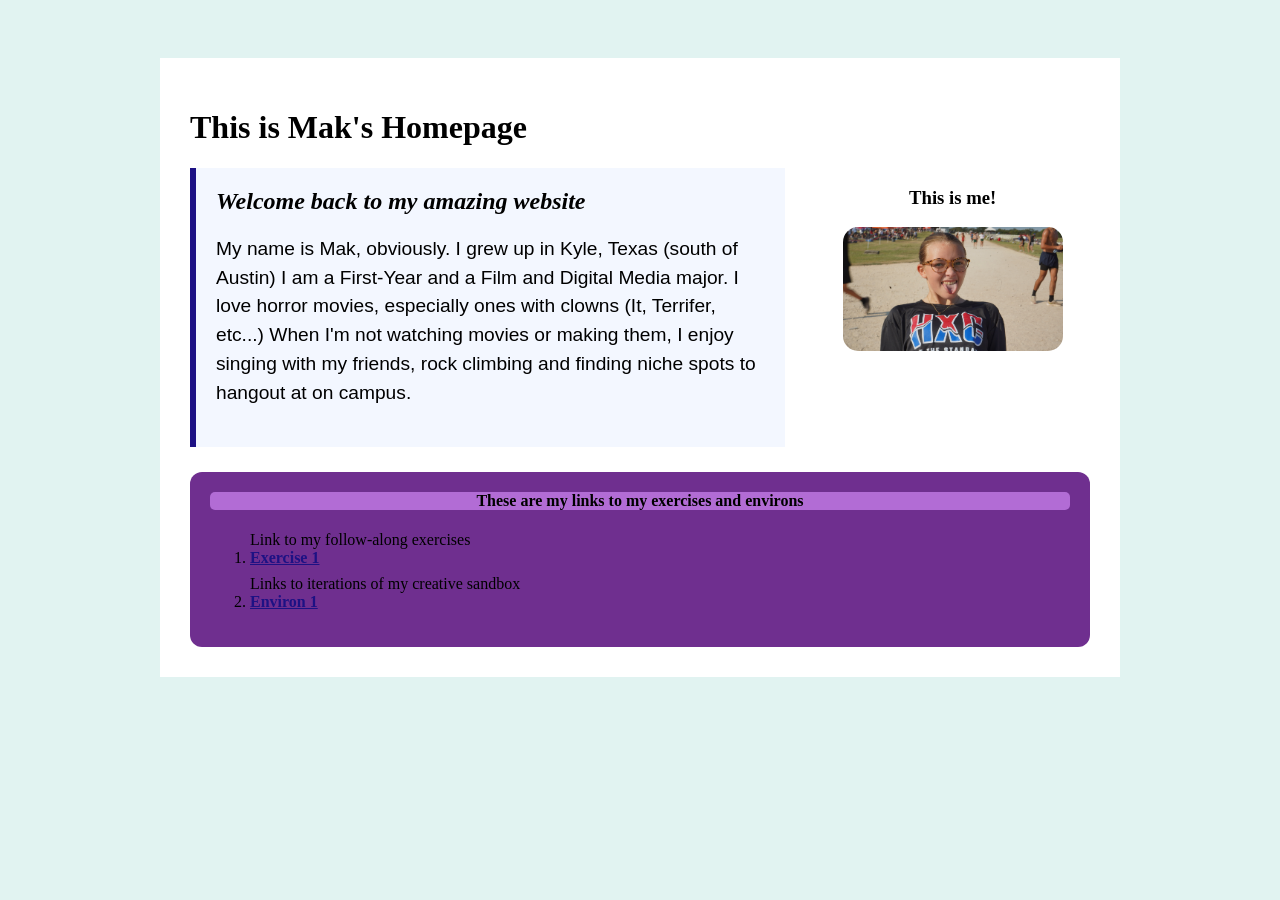
<file: index.html>
<!DOCTYPE html>
<html lang="en">
<head>
    <meta charset="utf-8">
    <title>Ilia's ART101 Homepage</title>
    <link href="site.css" rel="stylesheet" type="text/css">
</head>
<body>
    <div id="page">

<h1> This is Mak's Homepage </h1>

<div class="top-section">

<div id="introduction">
<h2> Welcome back to my amazing website</h2>

<p>
    My name is Mak, obviously. I grew up in Kyle, Texas (south of Austin) I
    am a First-Year and a Film and Digital Media major. I love horror movies,
    especially ones with clowns (It, Terrifer, etc...) When I'm not watching
    movies or making them, I enjoy singing with my friends, rock climbing and
    finding niche spots to hangout at on campus.
</p>
</div>

<div class="profile">
<h3> This is me! <h3>
<img src="me.jpeg">
</div>

</div>
<div class="navigation">
<h4> These are my links to my exercises and environs </h4>
<ol>
    Link to my follow-along exercises
    <li><a href="exercises/ex01.html">Exercise 1</a></li>
    Links to iterations of my creative sandbox
    <li><a href="environ/env03.html">Environ 1</a>
    </li>
</ol>
</div>
</body>
</html>
</file>
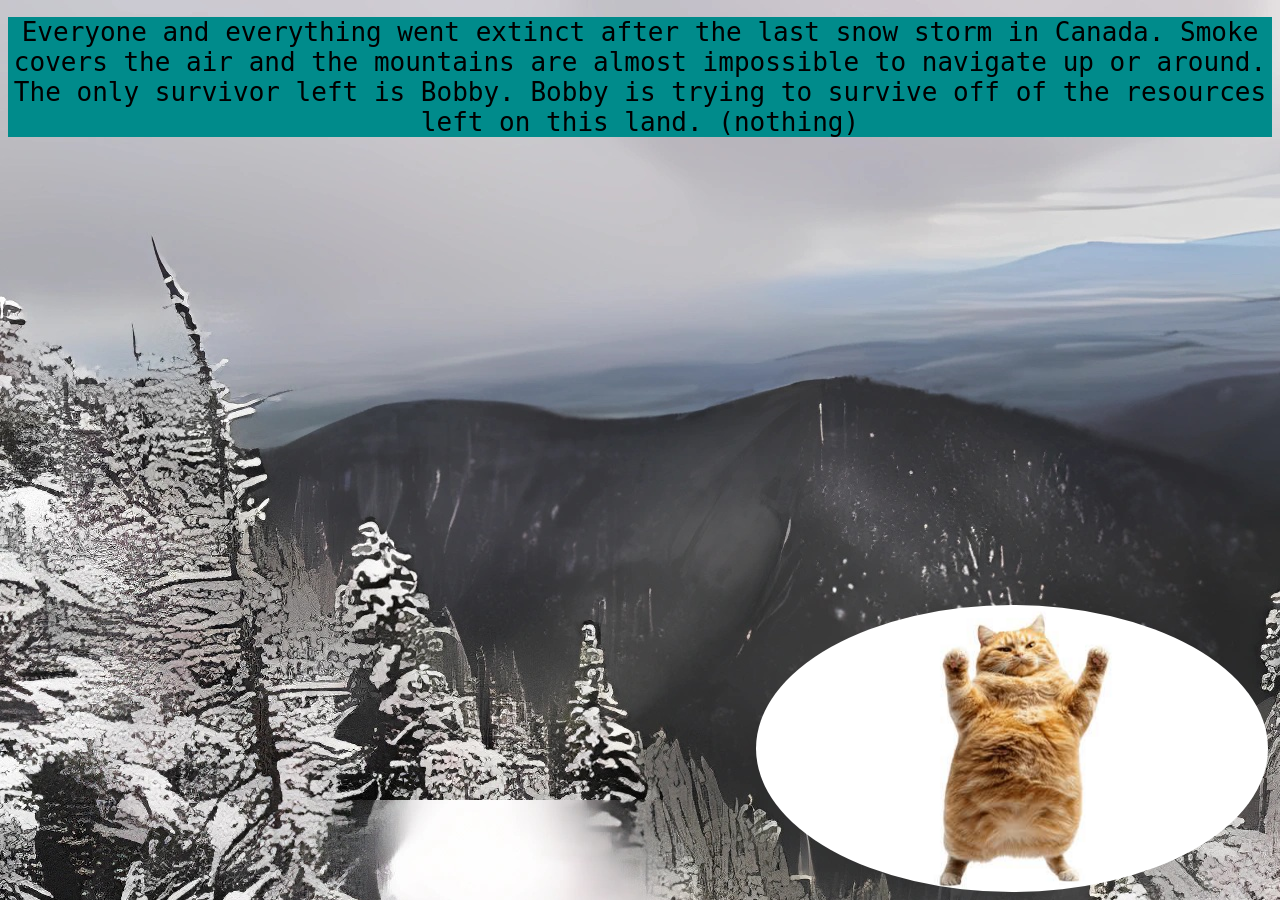
<file: environ/env01.html>
<!doctype html>
<html lang="en">
<head>
    <meta charset="utf-8">
    <title>Environment 01</title>
    <link href="env.css" rel="stylesheet" type="text/css">
</head>

<body>
 <center> 
<h1>
    Everyone and everything went extinct after the last snow storm 
    in Canada. Smoke covers the air and the mountains are almost
    impossible to navigate up or around. The only survivor left is
    Bobby. Bobby is trying to survive off of the resources left on 
    this land. (nothing)
</h1> 
</center>

<img src="bobby.jpeg">

</body>
</html>
</file>
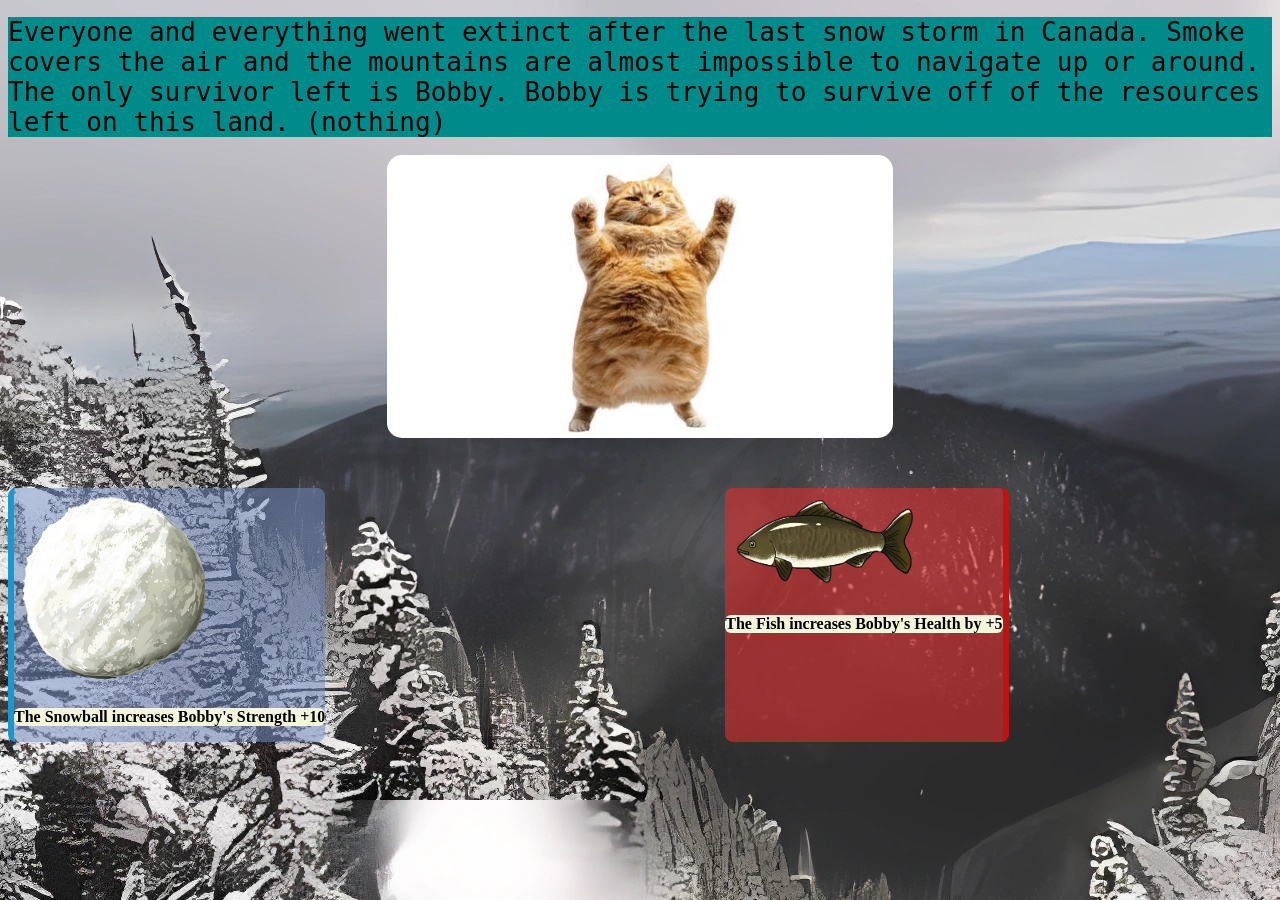
<file: environ/env02.html>
<!DOCTYPE html>
<html lang="en">
<head>
    <meta charset="utf-8">
    <title>Environment 01</title>
    <link href="env02.css" rel="stylesheet" type="text/css">
</head>
<body>
 <div class="top-section">
    <div id="introduction">
<h1>
    Everyone and everything went extinct after the last snow storm 
    in Canada. Smoke covers the air and the mountains are almost
    impossible to navigate up or around. The only survivor left is
    Bobby. Bobby is trying to survive off of the resources left on 
    this land. (nothing)
</h1> 
</div>

<div id="character">
    <img id="cat" src="bobby.jpeg" alt="Bobby the cat">
</div>
</div>

<div class="main-section">
    <div id="snow">
        <img id="snowball" src="snowball.png" alt="Snowball">
        <p>The Snowball increases Bobby's Strength +10</p>
    </div>

    <div id="food">
        <img id="fish" src="fish.png" alt="Fish">
        <p>The Fish increases Bobby's Health by +5</p>
    </div>
</div>
</div>
</body>
</html>
</file>
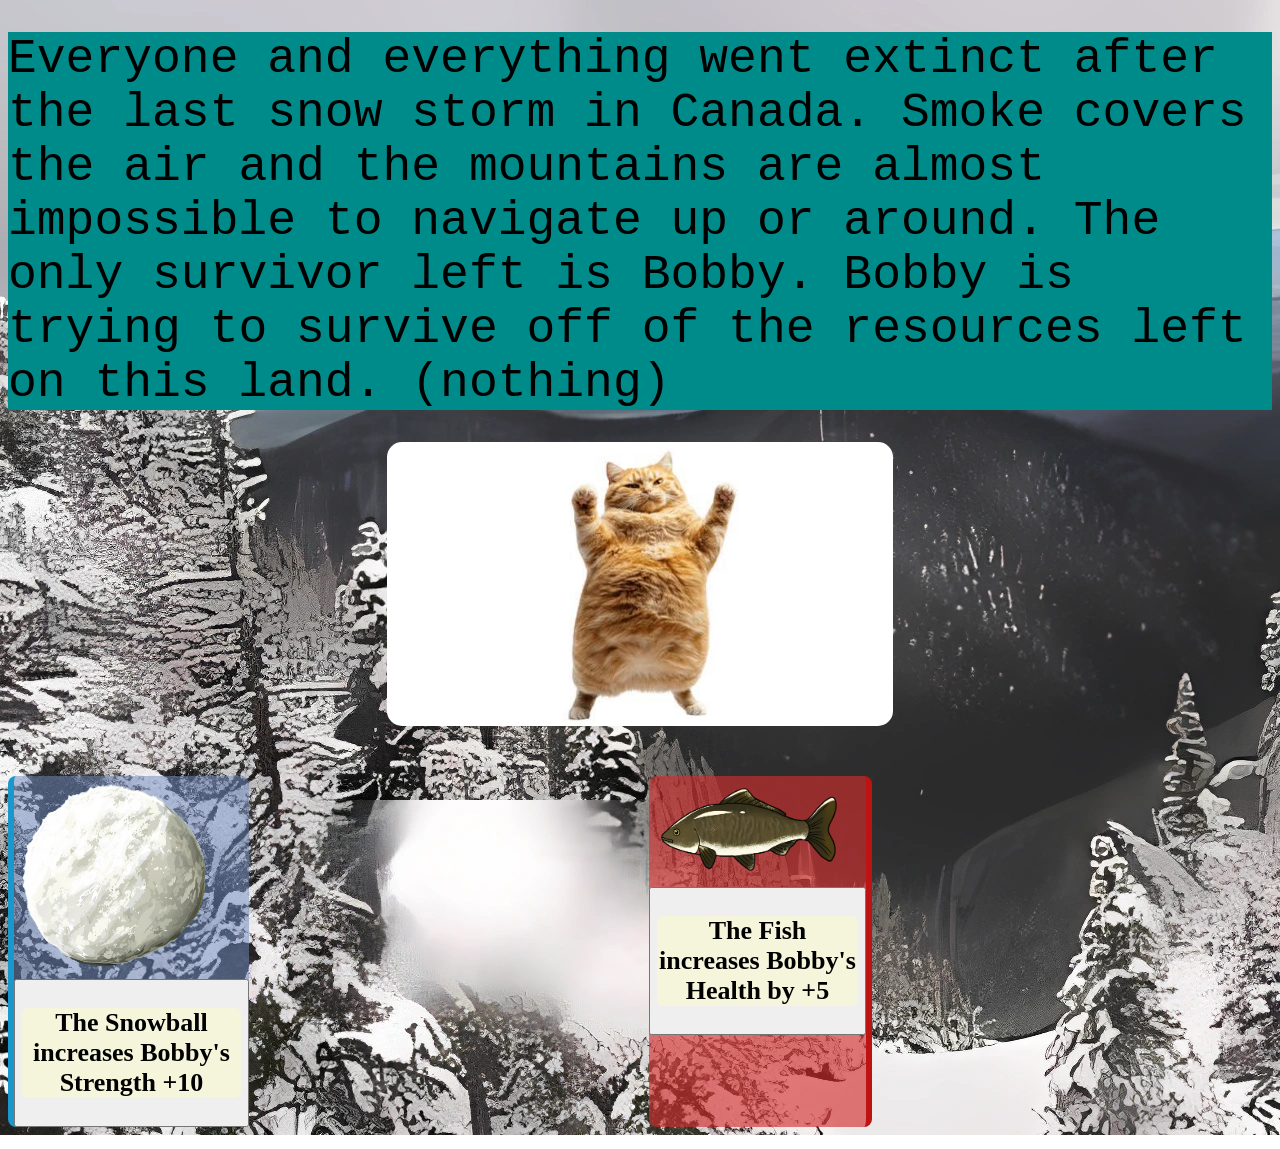
<file: environ/env03.html>
<!DOCTYPE html>
<html lang="en">
<head>
    <meta charset="utf-8">
    <title>Environment 01</title>
   <link rel="stylesheet" href="env03.css">

<script src="https://code.jquery.com/jquery-3.7.1.min.js"></script>

<script src="env03.js" defer></script>
</head>
<body>
 <div class="top-section">
    <div id="introduction">
<h1>
    Everyone and everything went extinct after the last snow storm 
    in Canada. Smoke covers the air and the mountains are almost
    impossible to navigate up or around. The only survivor left is
    Bobby. Bobby is trying to survive off of the resources left on 
    this land. (nothing)
</h1> 
</div>
<div id="environment-output"></div>
<div id="character">
    <img id="cat" src="bobby.jpeg" alt="Bobby the cat">
</div>
</div>

<div class="main-section">
    <div id="snow">
        <img id="snowball" src="snowball.png" alt="Snowball">
<button id="strength">  <p>The Snowball increases Bobby's Strength +10</p> 
</button>
    </div>

    <div id="food">
        <img id="fish" src="fish.png" alt="Fish">
<button id="health">  <p>The Fish increases Bobby's Health by +5</p>
</button>
    </div>
<div class="result-section">
     <div id="output"></div>
</div>
</div>
</div>
</body>
</html>
</file>
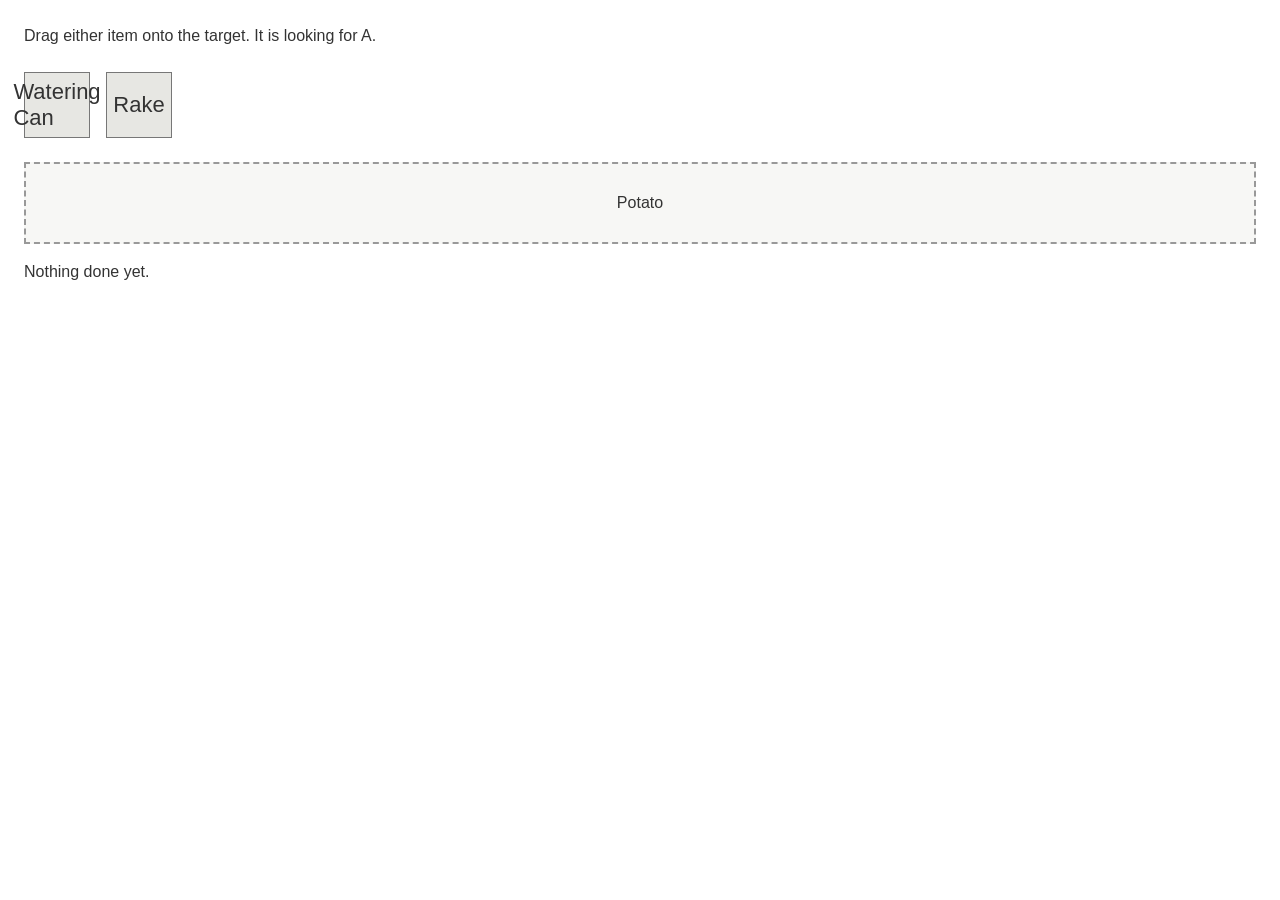
<file: environ/potato.html>
<!DOCTYPE html>
<html lang="en">
<head>
    <meta charset="UTF-8">
    <meta name="viewport" content="width=device-width, initial-scale=1.0">
    <title>Drag, drop, check</title>
    <link rel="stylesheet" href="potato.css">
    <script src="jquery-3.7.1.min.js"></script>
    <script src="potato.js" defer></script>
</head>
<body>
    <p>Drag either item onto the target. It is looking for A.</p>
    <div id="items">
        <!-- draggable lets the browser start dragging this element. -->
        <div id="item-WateringCan" class="item" draggable="true">Watering Can</div>
        <div id="item-Rake" class="item" draggable="true">Rake</div>
    </div>
    <div id="target">Potato</div>
    <p id="result" aria-live="polite">Nothing done yet.</p>
</body>
</html>
</file>
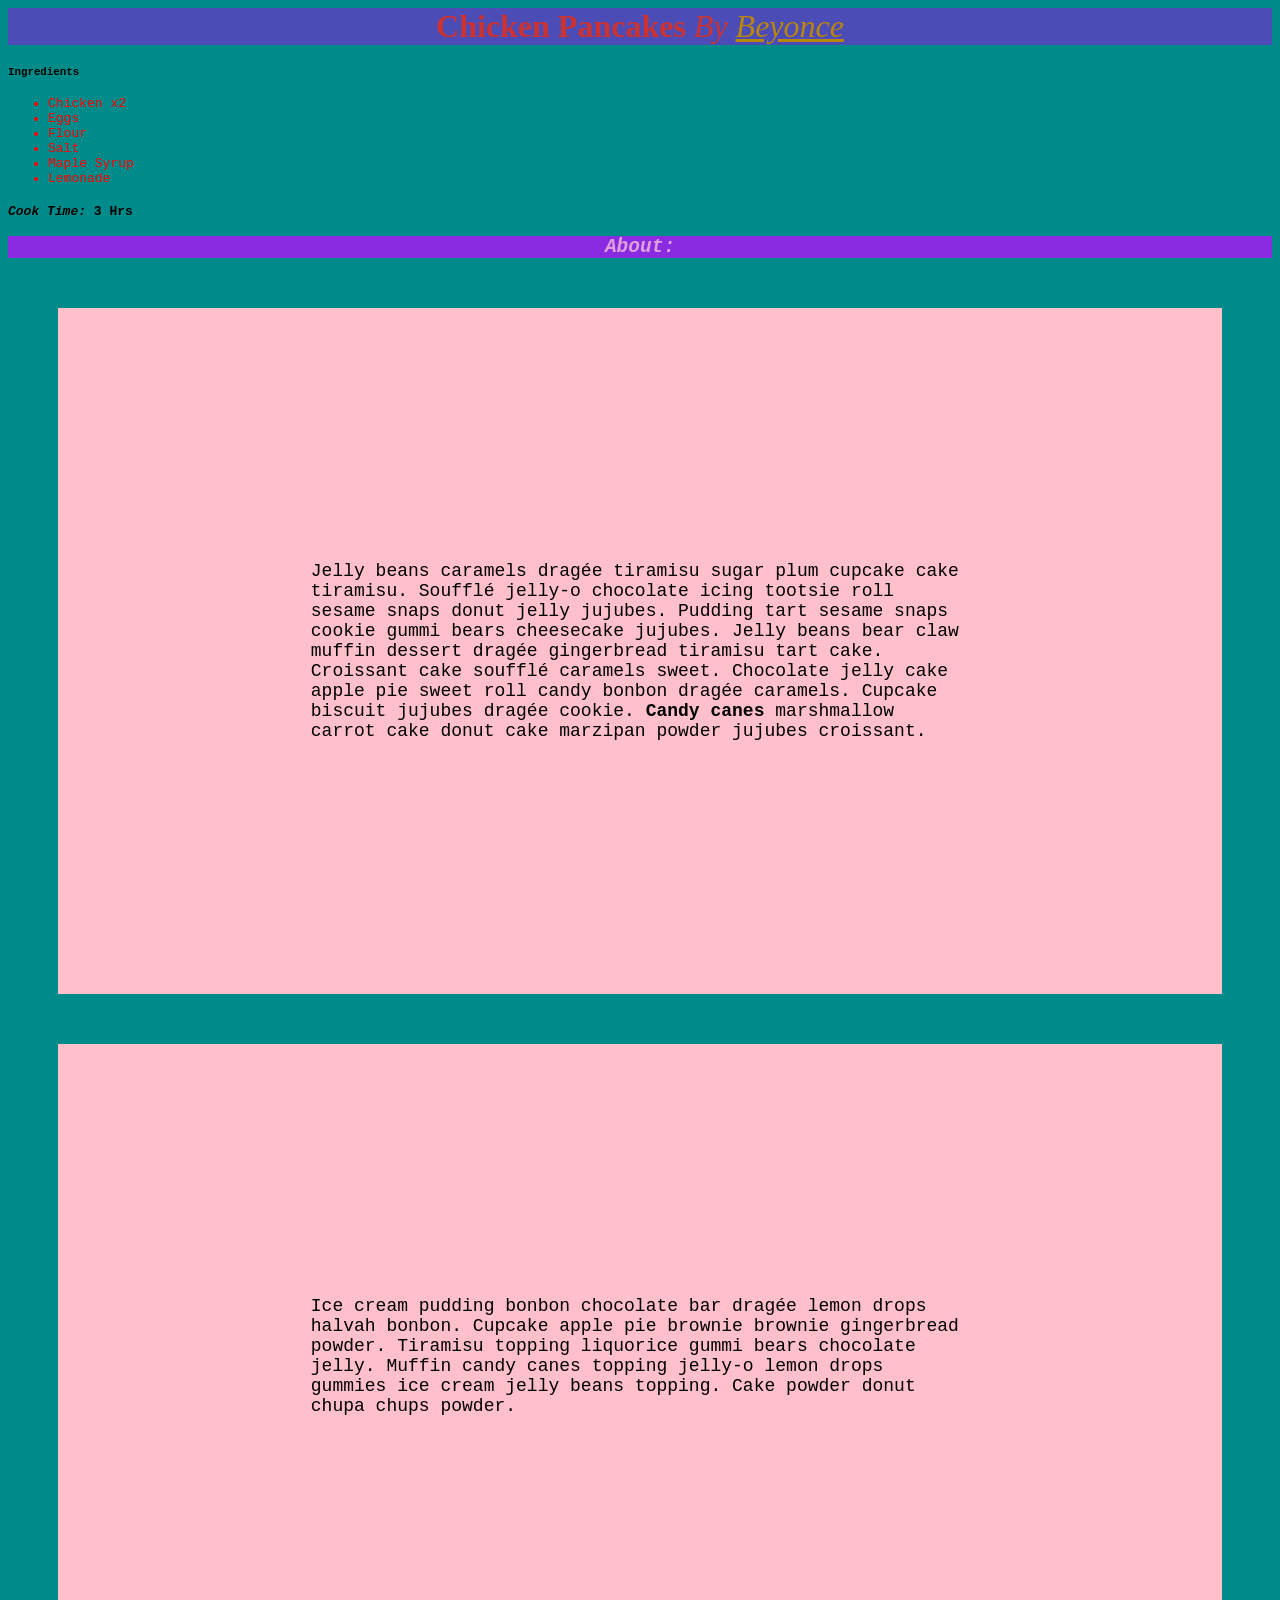
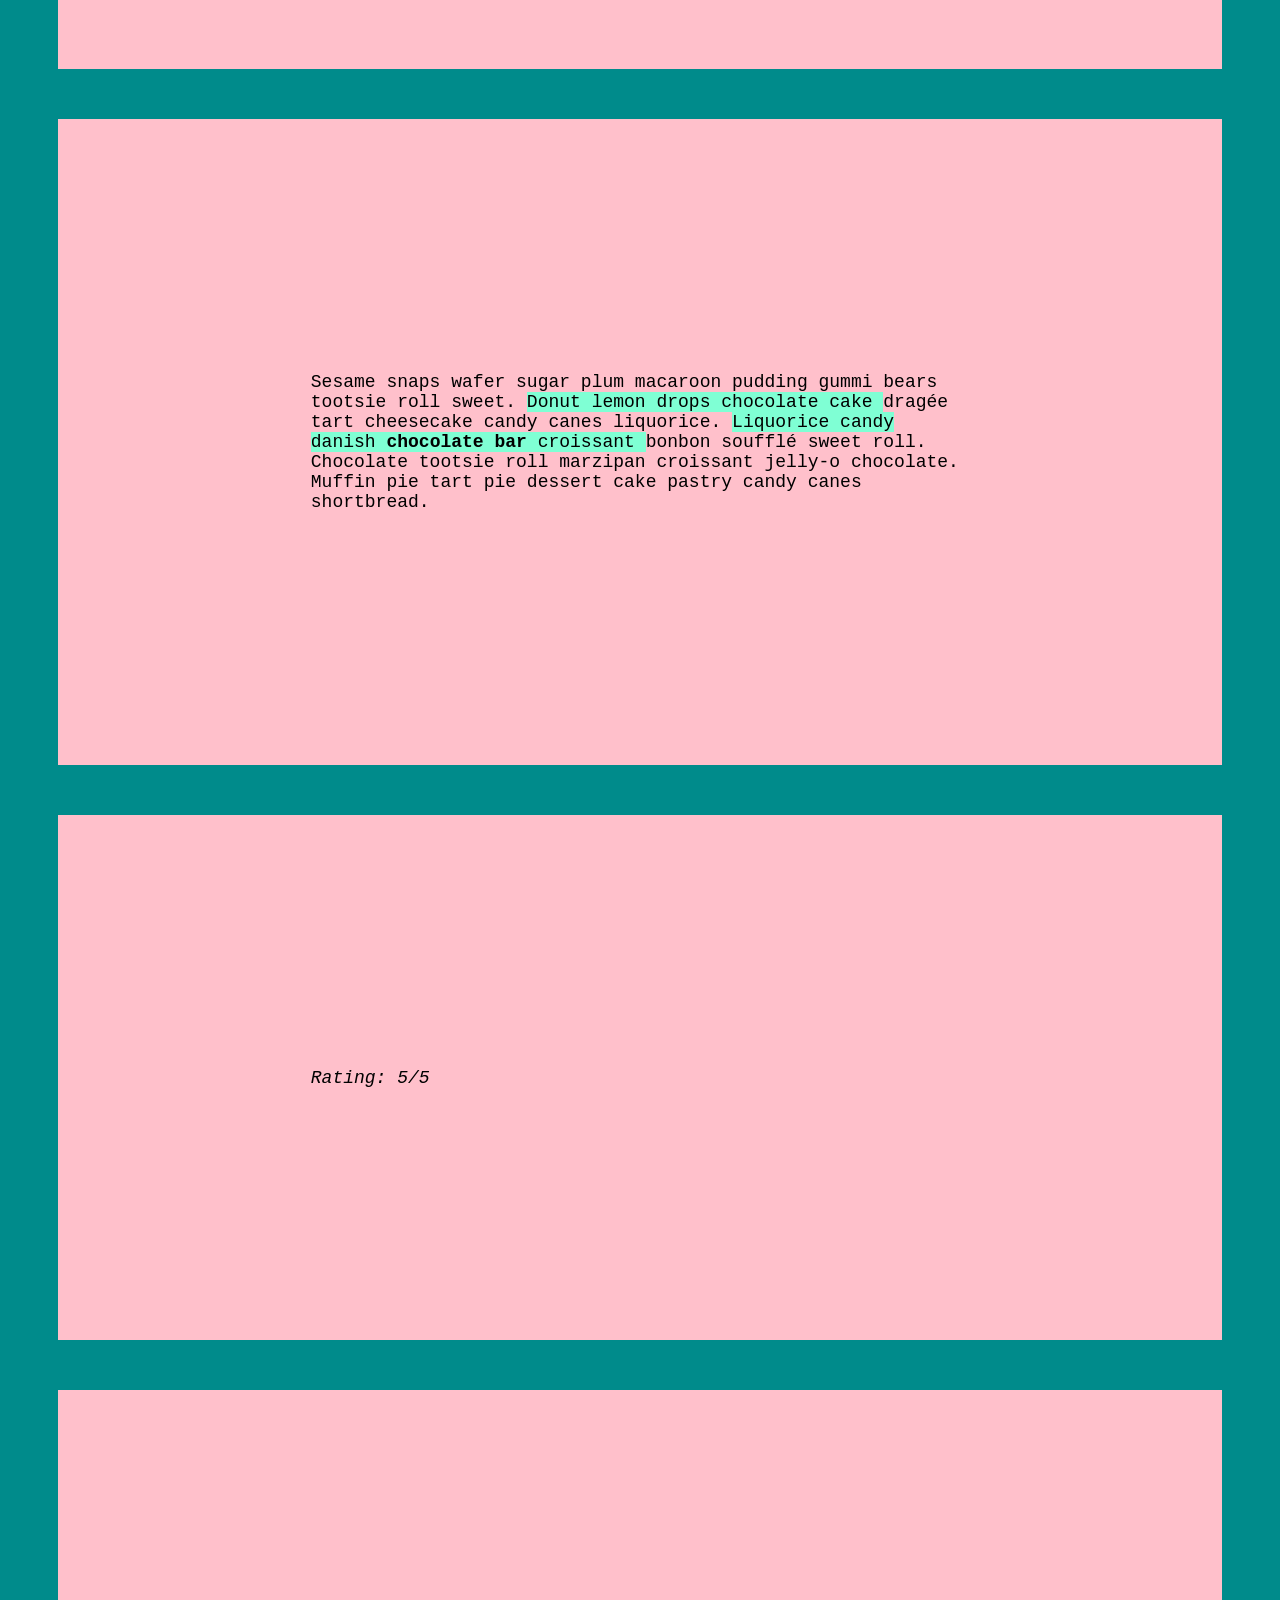
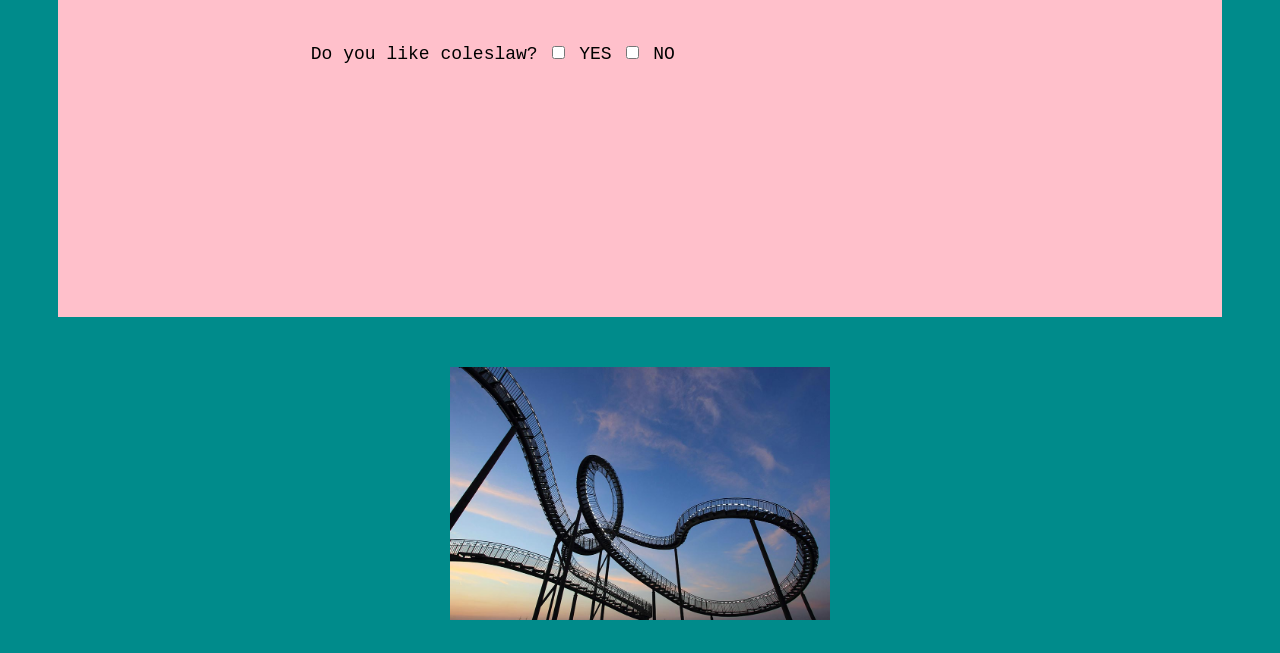
<file: exercises/ex01.html>
<!DOCKTYPE html>

<html>

<head>
    <title> Pancakes </title>
    <link href="ex01.css" rel="stylesheet" type="text/css" />
</head>


<body>

    <h1> <strong>
            <center> Chicken Pancakes  </strong>

        <em> By <a href="https://en.wikipedia.org/wiki/Wendy_Barnes"> Beyonce </a> </em>
    </h1>
    </center>

    <samp>
        <h5> <b> Ingredients </b> </h5>
        <ul>
            <li> Chicken x2 </li>
            <li> Eggs </li>
            <li> Flour </li>
            <li> Salt </li>
            <li> Maple Syrup </li>
            <li> Lemonade </li>
    </samp> </ul>

    <h4> <b> <em> Cook Time: </em> 3 Hrs </b> </h4>

    <center>
        <h2> <em> About: </h2> </em>
    </center>
    <code>
<p> Jelly beans caramels dragée tiramisu sugar 
plum cupcake cake tiramisu. Soufflé jelly-o chocolate 
icing tootsie roll sesame snaps donut jelly jujubes. 
Pudding tart sesame snaps cookie gummi bears cheesecake jujubes. 
Jelly beans bear claw muffin dessert dragée gingerbread tiramisu tart cake.
Croissant cake soufflé caramels sweet. Chocolate jelly cake apple pie 
sweet roll candy bonbon dragée caramels. Cupcake biscuit jujubes dragée
 cookie. <strong>Candy canes</strong> marshmallow carrot cake donut 
 cake marzipan powder jujubes croissant. </p>
 <p> Ice cream pudding bonbon chocolate bar dragée lemon drops
 halvah bonbon. Cupcake apple pie brownie brownie gingerbread powder.
  Tiramisu topping liquorice gummi bears chocolate jelly.
Muffin candy canes topping jelly-o lemon drops gummies ice 
cream jelly beans topping. Cake powder donut chupa chups powder. 
<p> Sesame snaps wafer sugar plum macaroon pudding gummi bears tootsie
 roll sweet. <span class="highlight_01"> Donut lemon drops chocolate cake </span> dragée tart cheesecake
  candy canes liquorice.
<span class="highlight_01"> Liquorice candy danish <strong>chocolate bar </strong> croissant </span>
 bonbon soufflé sweet roll. Chocolate tootsie roll marzipan croissant 
 jelly-o chocolate. Muffin pie tart pie dessert cake pastry candy canes
  shortbread. </p>
 </code>

    <p> <em> Rating: 5/5 </p> </em>


    
    <p> Do you like coleslaw? 
    <input type="checkbox"> YES
    <input type="checkbox"> NO </p>

<img id=mv src="art101class.jpg"> 
</body>



</html>
</file>
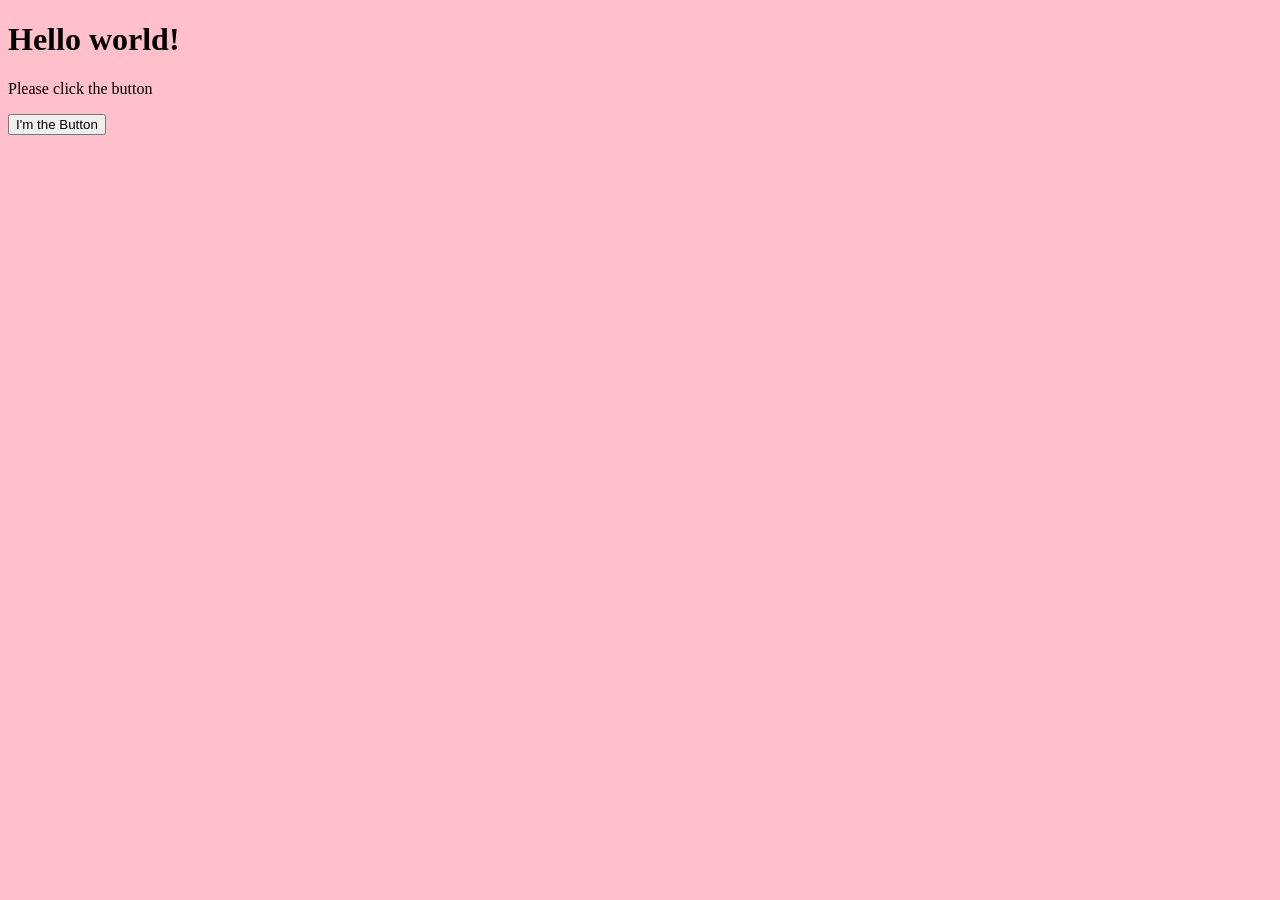
<file: exercises/ex05.html>
<!DOCTYPE html>
<html lang="en">

<head>
    <meta charset="UTF-8">
    <meta name="viewport" content="width=device-width, initial-scale=1.0">
    <title>Mak's Page</title>
    <link rel="stylesheet" href="ex05.js">
    <script src="https://code.jquery.com/jquery-3.7.1.min.js"></script>
    <script src="ex05.js" DEFER></script>
</head>

<body>

    <h1>Hello world!</h1>
<p> Please click the button </p>
<button id="needy-button"> I'm the Button </button>

</body>

</html>
</file>
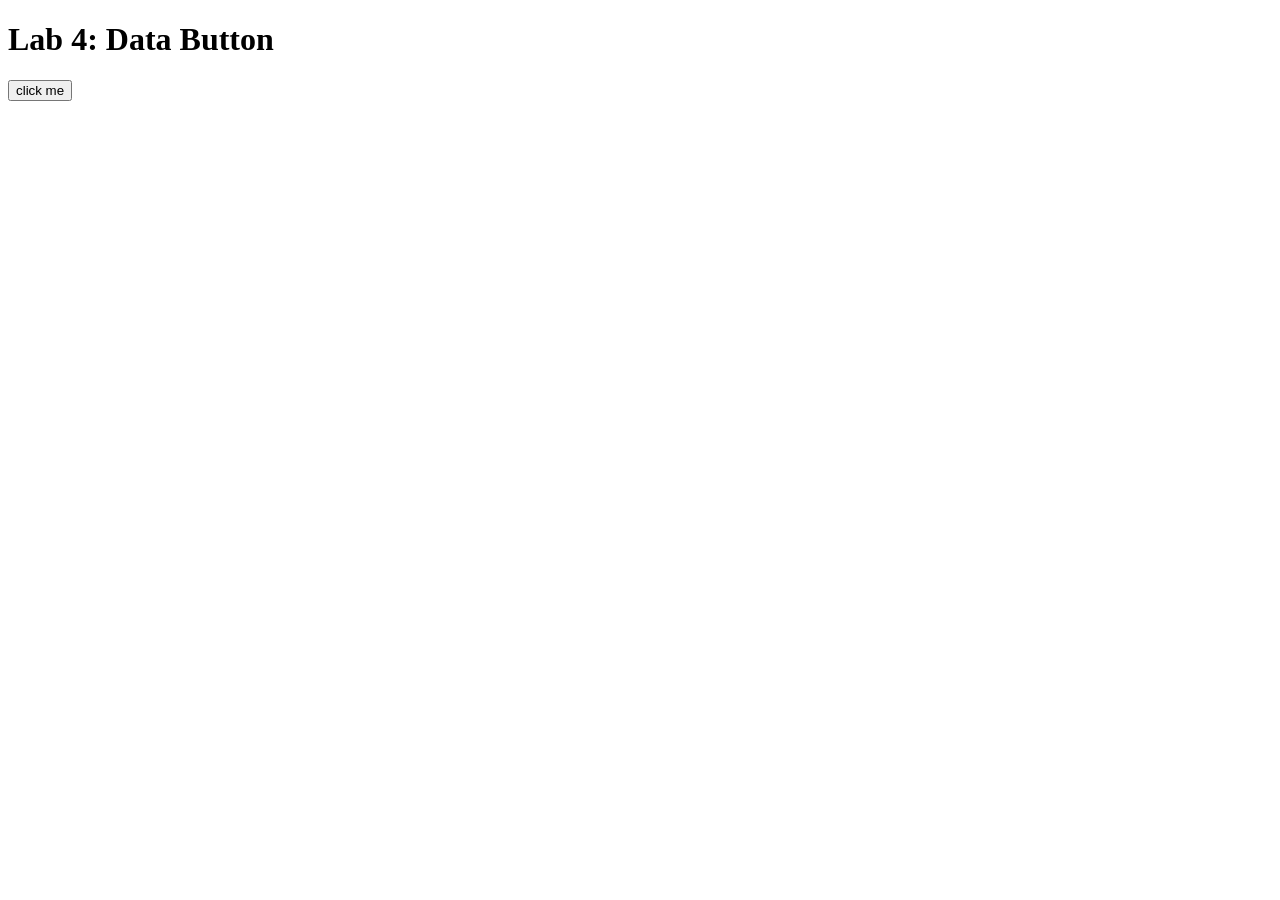
<file: exercises/lab04.html>
<!DOCTYPE html>
<html lang="en">

<head>
    <meta charset="UTF-8">
    <meta name="viewport" content="width=device-width, initial-scale=1.0">

    <title>Lab 4</title>

    <script src="https://code.jquery.com/jquery-3.7.1.min.js"></script>

    <script src="lab04.js" defer></script>
</head>

<body>
    <h1>Lab 4: Data Button</h1>

    <button id="needy-button">click me</button>

    <div id="output"></div>
</body>

</html>
</file>
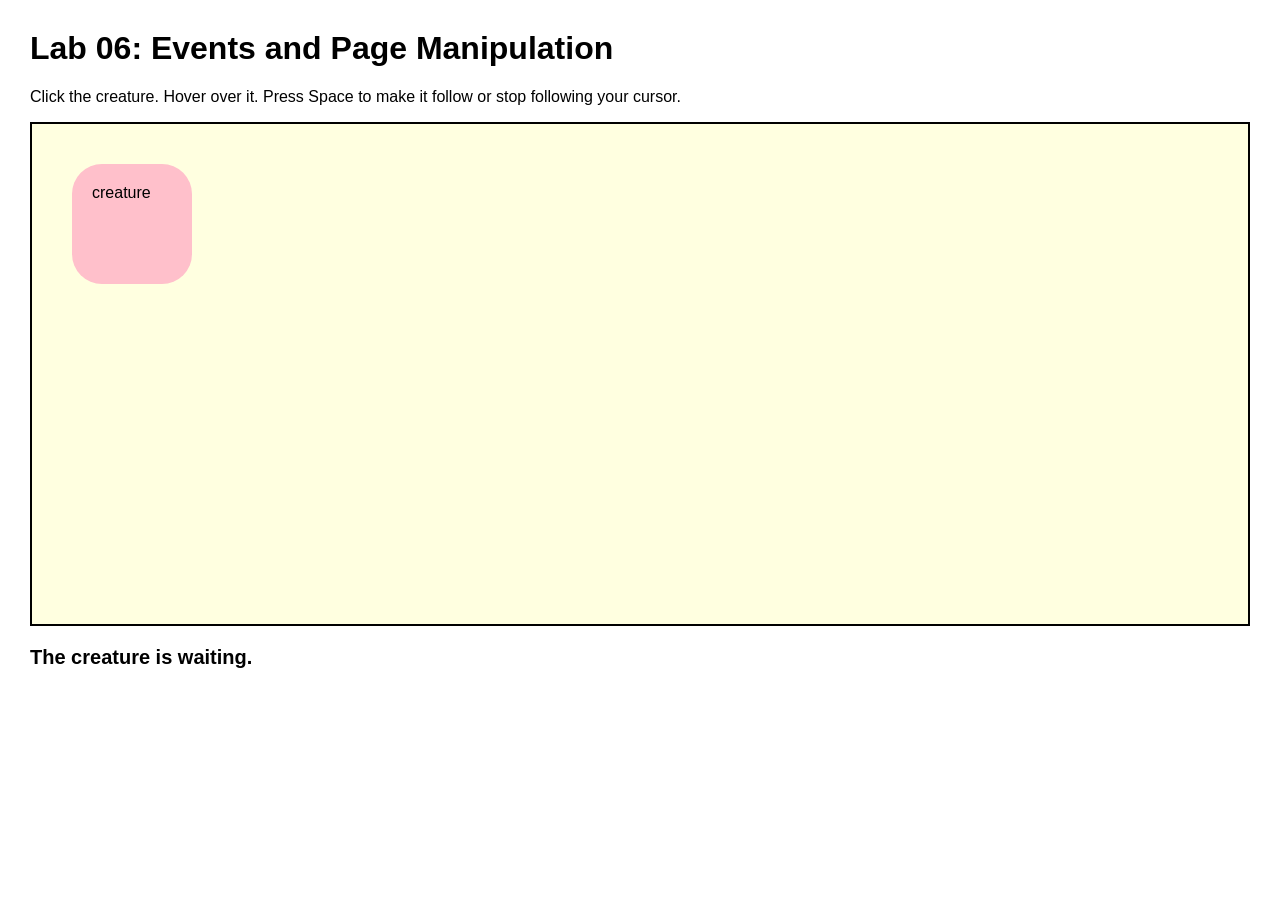
<file: exercises/lab06.html>
<!DOCTYPE html>
<html lang="en">

<head>
  <!-- All techy stuff goes here, inside HEAD -->
  <meta charset="UTF-8">
  <meta name="viewport" content="width=device-width, initial-scale=1.0">

  <!-- Overall title of your page -->
  <title>Lab 06</title>

  <!-- Link to external CSS file -->
  <link rel="stylesheet" href="lab06.css">

  <!-- jQuery library -->
  <script src="jquery-3.7.1.min.js"></script>

  <!-- Link to external JavaScript file -->
  <script src="lab06.js" defer></script>
</head>

<body>
  <!-- Main content goes here, inside BODY -->

  <h1>Lab 06: Events and Page Manipulation</h1>

  <p>
    Click the creature. Hover over it. Press Space to make it follow or stop following your cursor.
  </p>

  <div id="scene">
    <div id="creature">
      creature
      <div id="thought">I feel your cursor nearby...</div>
    </div>
  </div>

  <p id="status">The creature is waiting.</p>

</body>

</html>
</file>
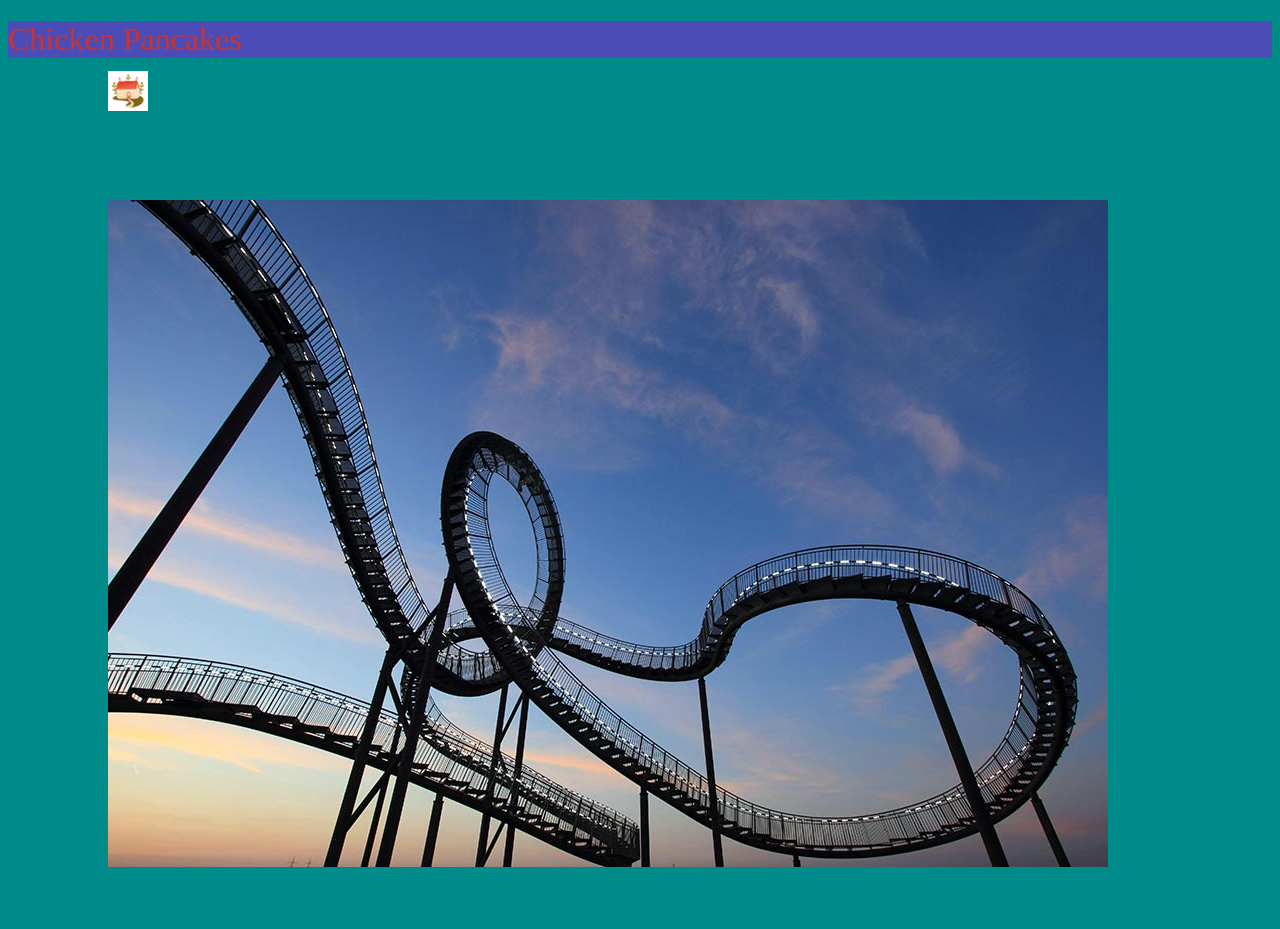
<file: exercises/recipes/pancakes.html>
<!DOCTYPE html>

<html>
<html lang="en">
<head>
    <meta charset="=UTF-8">
    <meta name="viewport"
    content="width=device-width, initial-scale=1.0">
    <title> Pancakes </title>
    <link href="recipes.css" 
    rel="stylesheet" 
    type="text/css"
    />

</head>
<body id="pan-home">
    <h1> Chicken Pancakes </h1>
     
    <div id="homelink">
        <a href="../../index.html">
            <img src="images/home.jpeg">
        </a>
    </div>
    <div id="coaster">
        <a href="pancakes.html">
            <img src="images/art101class.jpg">
        </a>
    </div>
</body>
</html>
</file>
<file: site.css>
body {
    background: #e1f3f1;
    padding: 50px;
}

#page {
    max-width: 900px;
    margin: 0 auto 0 auto;
    background: white;
    padding: 30px;
}

img {
    width: 200px;
}
.top-section {
    display: flex;
    gap: 30px;
    align-items: flex-start;
    margin: 0 0 25px 0;
}
#introduction {
    background: #f3f7ff;
    padding: 20px;
    border-left: 6px solid #1d1184;
    flex: 2;
}

#introduction h2 {
    font-family: cursive;
    font-style: italic;
    margin-top: 0;
}

#introduction p {
    font-family:'Franklin Gothic Medium', 'Arial Narrow', Arial, sans-serif;
    font-size: 120%;
    line-height: 1.5;
}
.profile {
    text-align: center;
    flex: 1;
}

.profile img {
    width: 220px;
    border-radius: 15px;
}

.profile p {
    font-size: 85%;
}
.navigation {
    background: #6f2f8f;
    padding: 20px;
    border-radius: 12px;
}

.navigation h4 {
    margin-top: 0;
}
h4{
    background-color: #b26cd5;
    text-align: center;
    border-radius: 5px;
}

.navigation li {
    margin-bottom: 8px;
}

.navigation a {
    color: #1d1184;
    font-weight: bold;
}
</file>
<file: environ/env.css>
body {
  background-image: url("mountain.jpeg");
}

img{
    display: block;
    margin-left: auto;
    margin-right: auto;
    width: 40%;
}
img{
     border-radius: 50%;
     position: absolute;
     bottom: 8px;
     right: 12px;
    }
h1{
  background-color: darkcyan;
  font-family: monospace;
  font-weight: normal;
  font-size: 48;
}
</file>
<file: environ/env02.css>
body {
  background-image: url("mountain.jpeg");
}

h1{
  background-color: darkcyan;
  font-family: monospace;
  font-weight: normal;
  font-size: 48;
}
p{
  background-color: beige;
  border-radius: 6px;
  font-family: 'Times New Roman', Times, serif;
  font-weight: bold;
  font-size: 26;
}
#cat{
    display: block;
    margin-left: auto;
    margin-right: auto;
    width: 40%;
    border-radius: 15px;
}
.top-section {
    flex: 2;
    margin-bottom: 50px;
}
.main-section {
    display: flex;
    gap: 400px;
}
#food{
  gap: 30px;
    align-items: flex-start;
    background: #d32e2ea2;
    border-right: 6px solid #bd1313;
    border-radius: 8px;
  }
#fish{ 
  width: 200px;
}

#snow{ 
  gap: 30px;
    align-items: flex-start;
    background: #728cc283;
    border-left: 6px solid #1c97cc;
    border-radius: 8px;
  }
#snowball{
   width: 200px;
}
</file>
<file: environ/env03.css>
body {
  background-image: url("mountain.jpeg");
}

h1{
  background-color: darkcyan;
  font-family: monospace;
  font-weight: normal;
  font-size: 48px;
}
p{
  background-color: beige;
  border-radius: 6px;
  font-family: 'Times New Roman', Times, serif;
  font-weight: bold;
  font-size: 26px;
}
#cat{
    display: block;
    margin-left: auto;
    margin-right: auto;
    width: 40%;
    border-radius: 15px;
}
.top-section {
    flex: 2;
    margin-bottom: 50px;
}
.main-section {
    display: flex;
    gap: 400px;
}
.result-section { 
  display: flex;
  gap: 300px;
}
#output {
  align-items: flex-start;
  background-color: darkorchid;
  font-family: monospace;
  font-size: 28px;
  border-radius: 6px;
}
#food{
  gap: 30px;
    align-items: flex-start;
    background: #d32e2ea2;
    border-right: 6px solid #bd1313;
    border-radius: 8px;
  }
#fish{ 
  width: 200px;
}

#snow{ 
  gap: 30px;
    align-items: flex-start;
    background: #728cc283;
    border-left: 6px solid #1c97cc;
    border-radius: 8px;
  }
#snowball{
   width: 200px;
}
</file>
<file: environ/potato.css>
body {
    margin: 24px;
    font-family: Arial, sans-serif;
    color: #333;
    background: white;
}


p { line-height: 1.5; }


#items { display: flex; gap: 16px; margin: 24px 0; }


.item {
    width: 64px;
    height: 64px;
    display: flex;
    justify-content: center;
    align-items: center;
    border: 1px solid #777;
    background: #e7e7e3;
    font-size: 22px;
    cursor: grab;
    user-select: none;
}


.item:active { cursor: grabbing; }


#target {
    padding: 30px 12px;
    border: 2px dashed #999;
    text-align: center;
    background: #f7f7f5;
}


/* Highlight on pointer hover or when JavaScript adds the drag-over class. */
#target:hover,
#target.drag-over {
    border-color: #333;
    background: #deded8;
}


#result { min-height: 48px; }
</file>
<file: exercises/ex01.css>
html{background-color: darkcyan;}

UL {color:red;}
a{color:darkgoldenrod}
a:hover {color: red;}
h1 {
background-color: rgb(76, 76, 183); color: rgb(203, 50, 50);
font-weight: normal;
}
h2 {
    background-color: blueviolet; color:plum; font-weight: bolder;
}
p {
    background-color: pink;
    padding: 20%;
    margin: 50px;
    font-size: 18px;
}

img{
    display: block;
     margin-left: auto;
     margin-right: auto;
    }

#mv {width: 30%;}
.highlight_01{background-color: aquamarine;}
h5:hover{color: azure;}
</file>
<file: exercises/lab06.css>
body {
  font-family: Arial, sans-serif;
  margin: 30px;
}

#scene {
  min-height: 500px;
  background: lightyellow;
  border: 2px solid black;
  position: relative;
  overflow: hidden;
}

#creature {
  width: 120px;
  height: 120px;
  background: pink;
  border-radius: 30px;
  padding: 20px;
  box-sizing: border-box;
  cursor: pointer;
  position: absolute;
  left: 40px;
  top: 40px;
  transition: background 0.3s, border-radius 0.3s, transform 0.3s, box-shadow 0.3s;
  z-index: 2;
}

#thought {
  display: none;
  position: absolute;
  left: 95px;
  top: -20px;
  background: white;
  border: 2px solid black;
  border-radius: 20px;
  padding: 12px;
  width: 180px;
  z-index: 3;
  pointer-events: none;
}

.transformed {
  background: lavender;
  border-radius: 50%;
  transform: scale(1.2) rotate(10deg);
}

.following {
  box-shadow: 0 0 20px black;
}

#status {
  font-size: 20px;
  font-weight: bold;
}
</file>
<file: exercises/recipes/recipes.css>
html{background-color: darkcyan;}

#pan-home {position: relative;height: 100vh;}

#coaster {position:absolute; bottom: 50px;left: 100px;}

#homelink {position:absolute; top: 50px; left: 100px;}
#homelink IMG{width: 40px;}
UL {color:red;}
a{color:darkgoldenrod}
a:hover {color: red;}
h1 {
background-color: rgb(76, 76, 183); color: rgb(203, 50, 50);
font-weight: normal;
}
</file>
